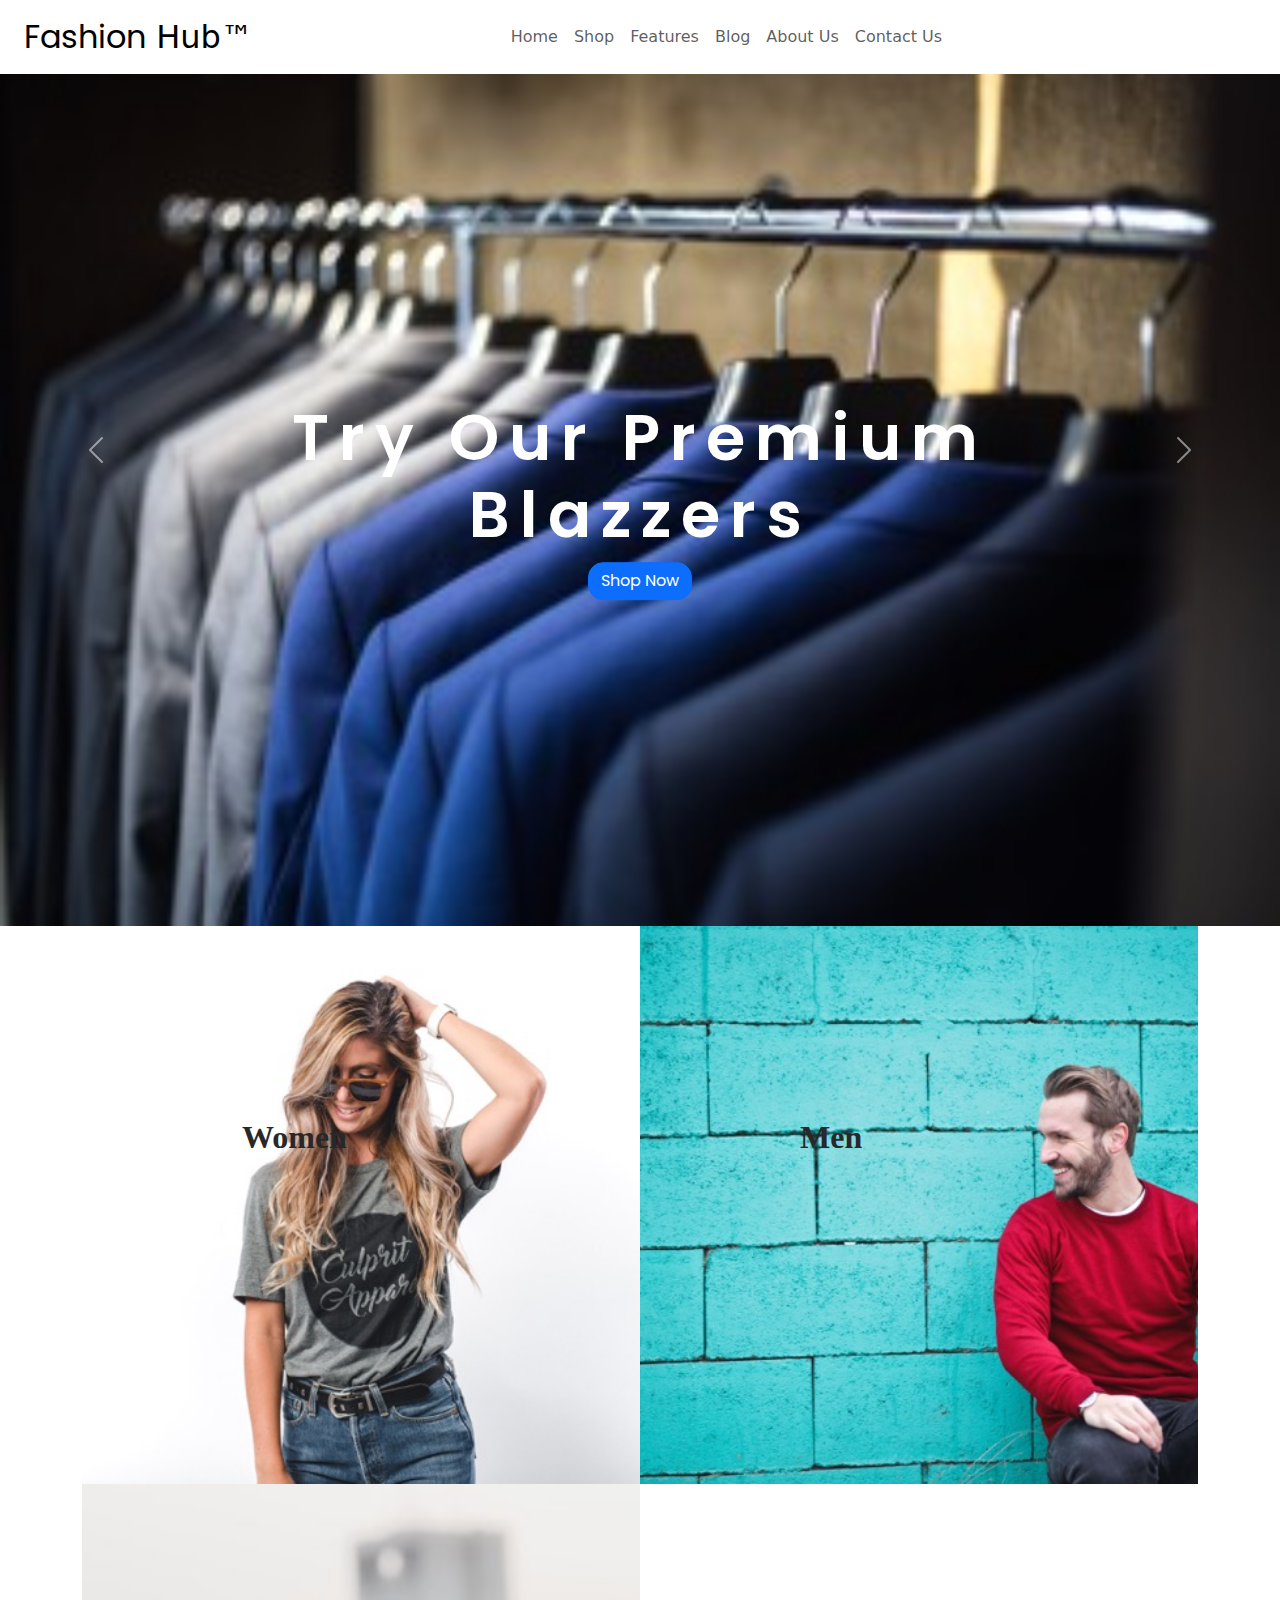
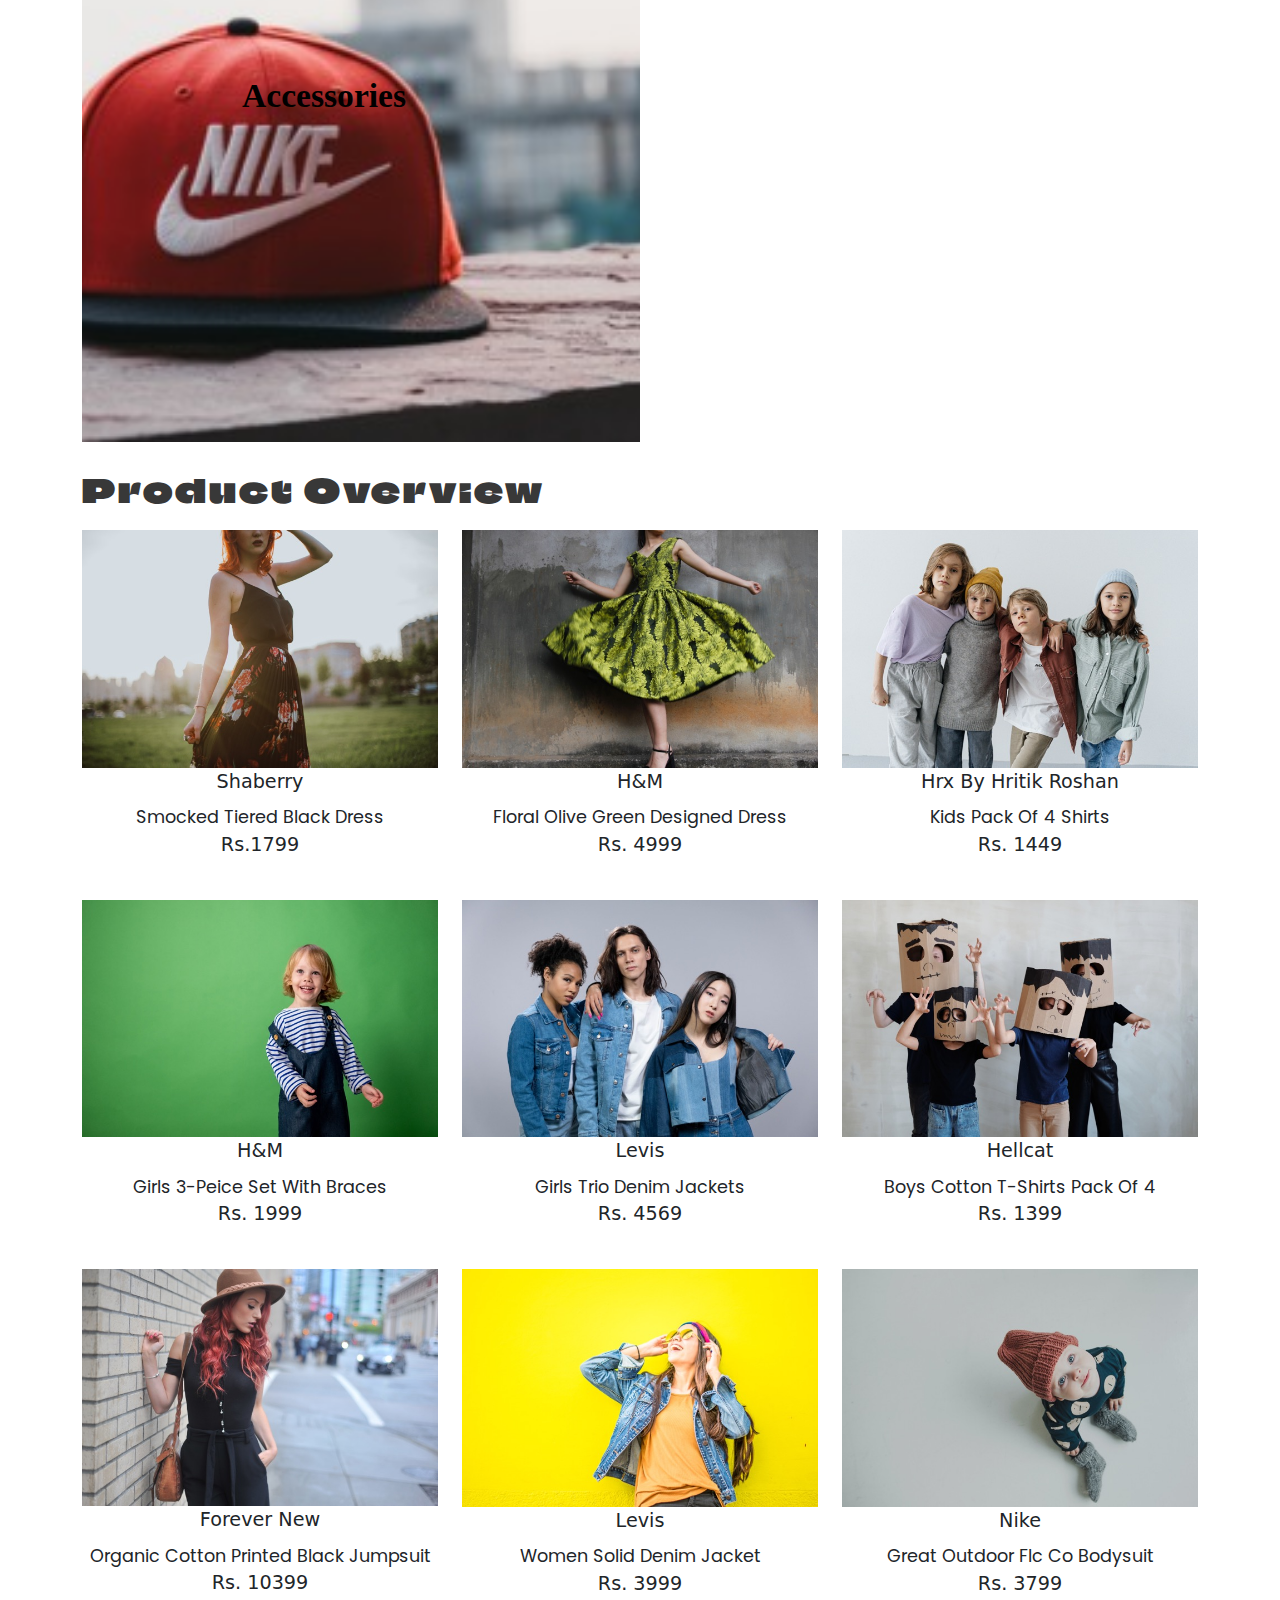
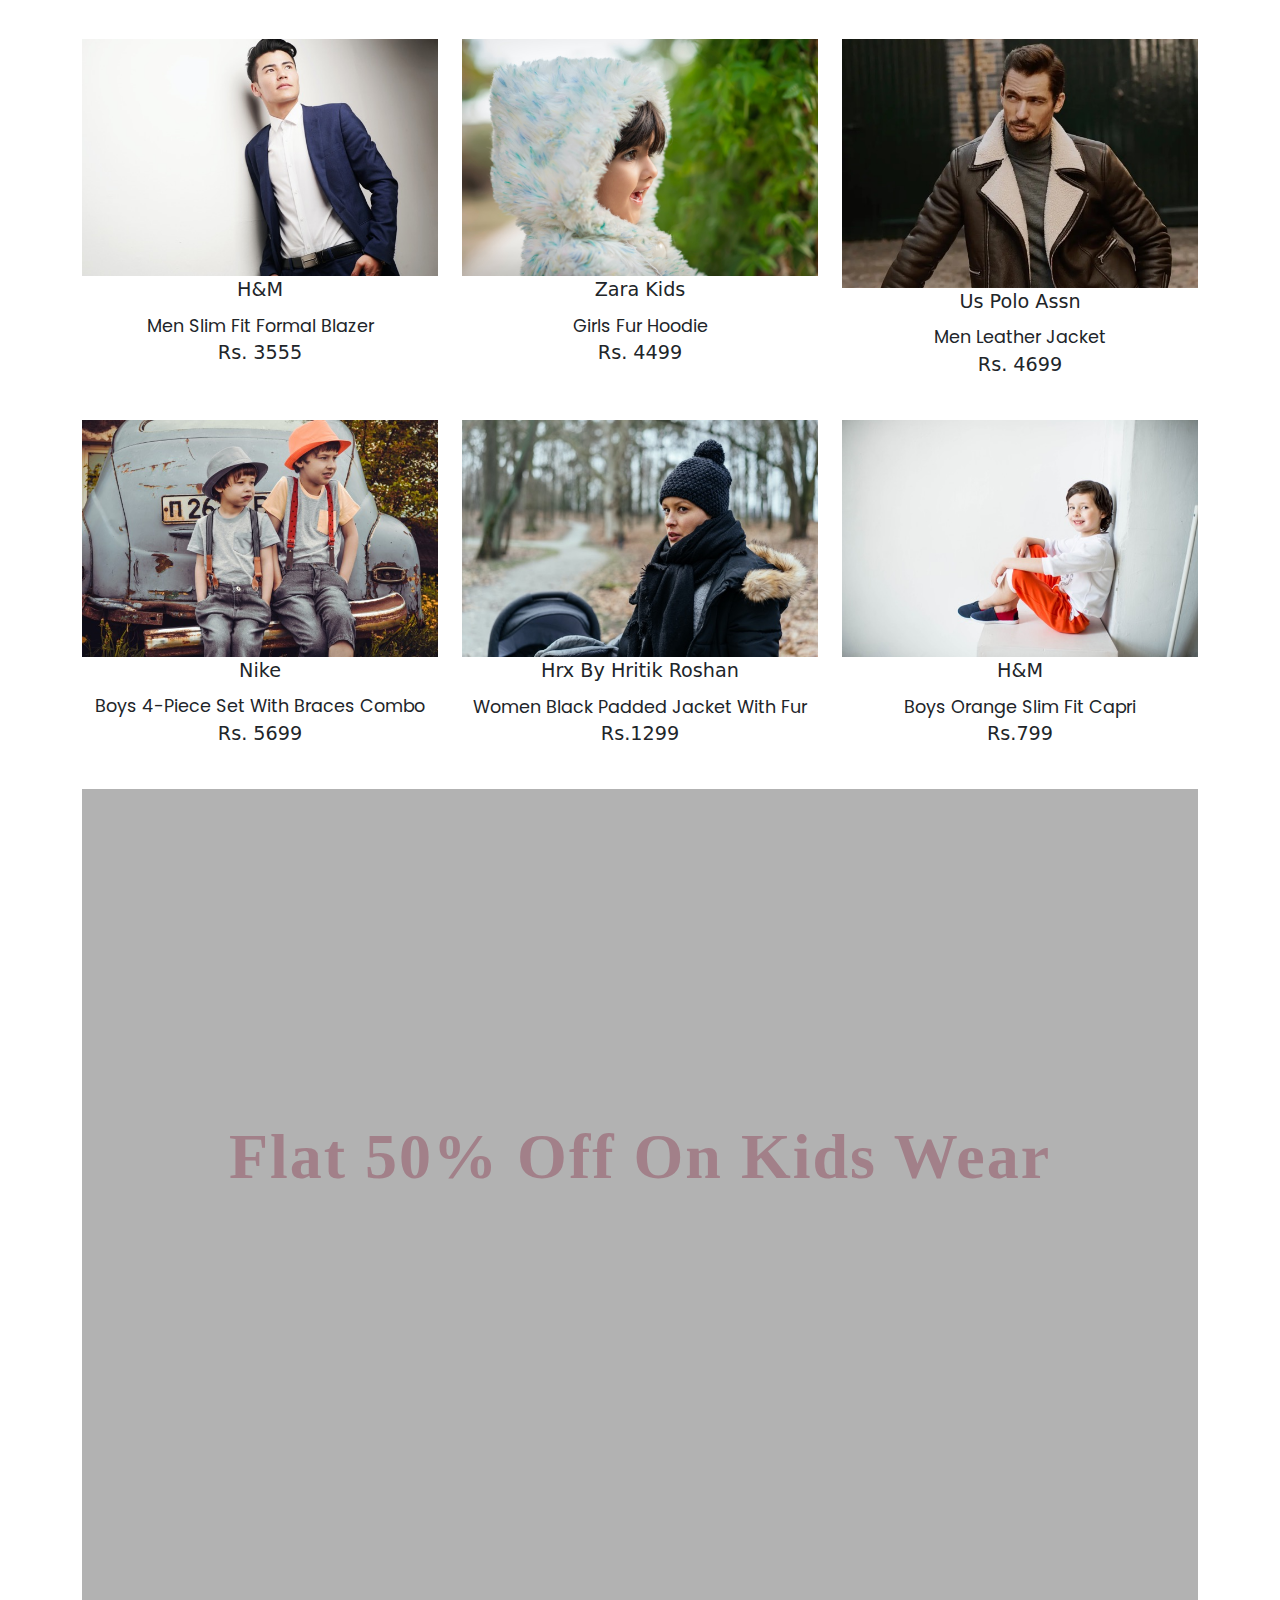
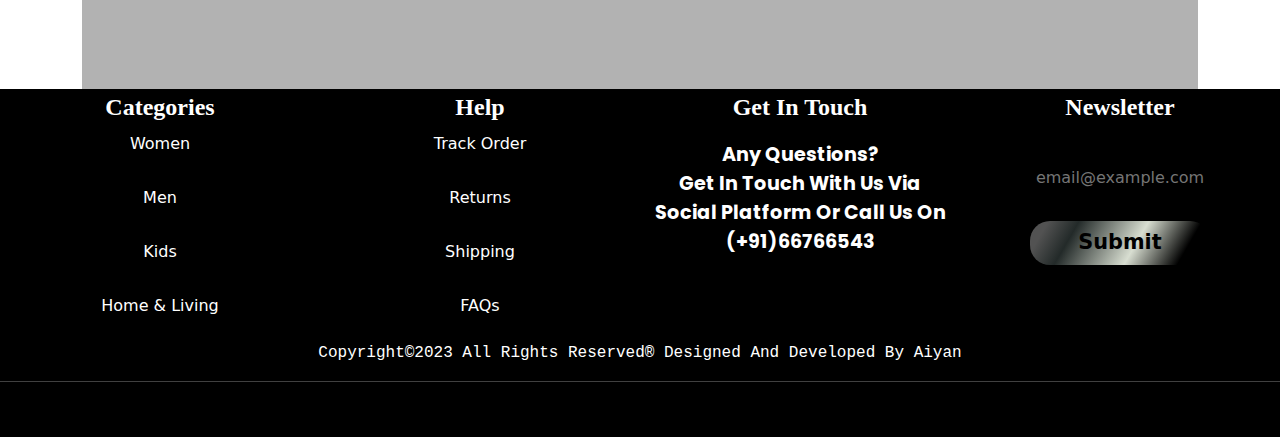
<file: Archive/index.html>
<!DOCTYPE html>
<html lang="en">
  <head>
    <title>FashionHub</title>
    <meta charset="UTF-8">
    <link rel="stylesheet" href="https://cdnjs.cloudflare.com/ajax/libs/font-awesome/6.3.0/css/all.min.css" integrity="sha512-SzlrxWUlpfuzQ+pcUCosxcglQRNAq/DZjVsC0lE40xsADsfeQoEypE+enwcOiGjk/bSuGGKHEyjSoQ1zVisanQ==" crossorigin="anonymous" referrerpolicy="no-referrer" />
    <link rel="preconnect" href="https://fonts.googleapis.com">
<link rel="preconnect" href="https://fonts.gstatic.com" crossorigin>
<link href="https://fonts.googleapis.com/css2?family=Climate+Crisis&display=swap" rel="stylesheet">
<link rel="icon" type="" href="website4img/fashionhub.jpeg">
             <!-- bootstrap -->
             <link href="https://cdn.jsdelivr.net/npm/bootstrap@5.2.3/dist/css/bootstrap.min.css" rel="stylesheet">

             <!-- <! Latest compiled JavaScript --> 
             <script src="https://cdn.jsdelivr.net/npm/bootstrap@5.2.3/dist/js/bootstrap.bundle.min.js"></script>
    <meta name="viewport" content="width=device-width, initial-scale=1">
    <link href="style.css" rel="stylesheet">
    <link rel="preconnect" href="https://fonts.googleapis.com">
<link rel="preconnect" href="https://fonts.gstatic.com" crossorigin>
<link href="https://fonts.googleapis.com/css2?family=Poppins:wght@100&display=swap" rel="stylesheet">
<link rel="preconnect" href="https://fonts.googleapis.com">
<link rel="preconnect" href="https://fonts.gstatic.com" crossorigin>
<link href="https://fonts.googleapis.com/css2?family=Poppins:wght@100&display=swap" rel="stylesheet">
  </head>
  <body>
    <nav class="navbar navbar-expand-lg navbar-white bg-white stik">
      <a href="" class="navbar-brand ms-3 ps-2 text-capitalize hub"> <span>fashion</span> hub&#8482</a>
      <button type="" class="navbar-toggler" data-bs-toggle="collapse" data-bs-target="#mynav"><span class="navbar-toggler-icon"></span></button>
      <div id="mynav" class="navbar-collapse collapse justify-content-center">
        <ul class="navbar-nav text-capitalize text-center">
          <li class="nav-item"><a href="" class="nav-link">home</a></li>
          <li class="nav-item"><a href="" class="nav-link">shop</a></li>
          <li class="nav-item"><a href="" class="nav-link">features</a></li>
          <li class="nav-item"><a href="" class="nav-link">blog</a></li>
          <li class="nav-item"><a href="" class="nav-link">about us</a></li>
          <li class="nav-item"><a href="" class="nav-link">contact us</a></li>
          <span class="shop"><i class="fa-sharp fa-solid fa-magnifying-glass"></i></span>
          <span class="shop"><i class="fa-sharp fa-solid fa-cart-shopping"></i></span>
          <span class="shop"><i class="fa-sharp fa-regular fa-heart"></i></span>
        </ul>
      </div>
    </nav>
    <div class="container-fluid p-0">
      <div id="mycaro" class="carousel slide" data-bs-ride="carousel">
        <div class="carousel-inner " data-interval="1000">
          <div class="carousel-item active" data-interval="1000">
            <img src="website4img/formals.jpeg" alt="" class="w-100 d-block img-fluid">
            <div class="carousel-caption text-capitalize bl">
              <h3 class=""> try our premium blazzers</h3>
              <button class="btn btn-primary text-capitalize fa-bounce">shop now</button>
            </div>
          </div>
          <div class="carousel-item"data-interval="1000">
            <img src="website4img/shoes & tees.jpeg" alt="" class="w-100 d-block img-fluid">
            <div class="carousel-caption text-capitalize b3">
              <h3 class=" bounceinright">exclusive party wear for you</h3>
              <button class="btn btn-primary text-capitalize fa-bounce ">shop now</button>
            </div>
          </div>
          <div class="carousel-item"data-interval="1000">
            <img src="website4img/shoes.jpeg" alt="" class="w-100 d-block img-fluid">
            <div class="carousel-caption text-capitalize b2">
              <h3 class=""> try our best collection of shoes</h3>
              <button class="btn btn-primary text-capitalize fa-bounce ">shop now</button>
            </div>
          </div>
        </div>
      </div>
    </div>
    <button type="" class="carousel-control-next" data-bs-target="#mycaro" data-bs-slide="next"> <span class="carousel-control-next-icon"></span></button>
    <button type="" class="carousel-control-prev" data-bs-target="#mycaro" data-bs-slide="prev"> <span class="carousel-control-prev-icon"></span></button>
    <!-- 2nd secction -->
    <div class="container">
<div class="grid">
  <div class="img-wrapper">
    <img src="website4img/women fashion .jpeg" alt="" class="blur">
    <h2 class="text-capitalize">women</h2>
    <div class="content-fade">
      <button type="" class="btn btn-primary">shop now</button>
    </div>
  </div>
  <div class="img-wrapper">
    <img src="website4img/ww.jpeg" alt="" class="blur img-fluid">
    <h2 class="text-capitalize">men</h2>
    <div class="content-fade">
      <button type="" class="btn btn-primary text-capitalize">shop now</button>
    </div>
  </div>
  <div class="img-wrapper">
    <img src="website4img/caps2 Small.jpeg" alt="" class="blur text-capitalize img-fluid">
    <h1 class="text-capitalize">accessories</h1>
    <div class="content-fade">
      <button type="" class="btn btn-primary text-capitalize">shop now</button>
    </div>
  </div>
</div> <br>
<p class="product">product overview</p>
 </div>
         <!-- gallery -->
        <section class="gallery min-vh-100 ">
          <div class="container-lg card ss">
            <div class="row row-cols-1 row-cols-sm-2 row-cols-md-3">
              <div class="col cl1">
                <img src="website4img/model-anastasiya-lobanovskaya-792772.jpeg" class="gallery-item img-fluid" alt="">
                <div class="card-title">
                  shaberry
                </div>   
                <div class="card-text text-center" >
                    smocked tiered black dress
                </div>   
                  <div class="card-title">
                    rs.1799
                  </div>
               <div class="card-body">
                <span><a href="modal.html" class="btn btn-danger text-capitalize shp">shop now</a></span>
               </div> 
              </div>
              <div class="col cl2">
                <img src="website4img/model-anne-985635.jpeg" class="gallery-item img-fluid" alt="">
                <div class="card-title">
                  h&m
                </div>   
                <div class="card-text text-center" >
                  floral olive green designed dress
                </div>   
                  <div class="card-title">
                    rs. 4999
                  </div>
               <div class="card-body">
                <span><a href="modal.html" class="btn btn-danger text-capitalize shp">shop now</a></span>
               </div> 
              </div>
            
              <div class="col cl3">
                <img src="website4img/model-antoni-shkraba-6261878 .jpeg" class="gallery-item img-fluid" alt="">
                <div class="card-title">
                  hrx by hritik roshan
                </div>   
                <div class="card-text text-center" >
                  kids pack of 4 shirts
                </div>   
                  <div class="card-title">
                    rs. 1449
                  </div>
               <div class="card-body">
                <span><a href="modal.html" class="btn btn-danger text-capitalize shp">shop now</a></span>
               </div> 
              </div>
            
              <div class="col cl4">
                <img src="website4img/model-cottonbro-studio-4712008 .jpeg" class="gallery-item img-fluid" alt="">
                <div class="card-title">
                  h&m
                </div>   
                <div class="card-text text-center" >
                  girls 3-peice set with braces
                </div>   
                  <div class="card-title">
                    rs. 1999
                  </div>
               <div class="card-body">
                <span><a href="modal.html" class="btn btn-danger text-capitalize shp">shop now</a></span>
               </div> 
              </div>
            
              <div class="col cl5">
                <img src="website4img/model-cottonbro-studio-6770028 .jpeg" class="gallery-item img-fluid" alt="">
                <div class="card-title">
                  levis
                </div>   
                <div class="card-text text-center" >
                   girls trio denim jackets
                </div>   
                  <div class="card-title">
                    rs. 4569
                  </div>
               <div class="card-body">
                <span><a href="modal.html" class="btn btn-danger text-capitalize shp">shop now</a></span>
               </div> 
              </div>
            
              <div class="col cl6">
                <img src="website4img/model-daisy-anderson-5589908.jpeg" class="gallery-item img-fluid" alt="">
                <div class="card-title">
                  hellcat
                </div>   
                <div class="card-text text-center" >
                  boys cotton t-shirts pack of 4
                </div>   
                  <div class="card-title">
                    rs. 1399
                  </div>
               <div class="card-body">
                <span><a href="modal.html" class="btn btn-danger text-capitalize shp">shop now</a></span>
               </div> 
              </div>
            
              <div class="col cl7">
                <img src="website4img/model-danielle-reese-2496452 .jpeg" class="gallery-item img-fluid" alt="">
                <div class="card-title">
                  forever new
                </div>   
                <div class="card-text text-center" >
                  organic cotton printed black jumpsuit
                </div>   
                  <div class="card-title">
                    rs. 10399
                  </div>
               <div class="card-body">
                <span><a href="modal.html" class="btn btn-danger text-capitalize shp">shop now</a></span>
               </div> 
              </div>
            
              <div class="col cl8">
                <img src="website4img/model-juan-mendez-1536619 .jpeg" class="gallery-item img-fluid" alt="">
                <div class="card-title">
                  levis
                </div>   
                <div class="card-text text-center" >
                  women solid denim jacket
                </div>   
                  <div class="card-title">
                    rs. 3999
                  </div>
               <div class="card-body">

                <span><a href="modal.html" class="btn btn-danger text-capitalize shp">shop now</a></span>
               </div> 
              </div>
            
              <div class="col cl9">
                <img src="website4img/model-ksenia-chernaya-3951808.jpeg" class="gallery-item img-fluid" alt="">
                <div class="card-title">
                  nike
                </div>   
                <div class="card-text text-center" >
                  great outdoor flc co bodysuit
                </div>   
                  <div class="card-title">
                    rs. 3799
                  </div>
               <div class="card-body">
                <span><a href="modal.html" class="btn btn-danger text-capitalize shp">shop now</a></span>
               </div> 
              </div>
            
              <div class="col cl10">
                <img src="website4img/model-royal-anwar-450212 .jpeg" class="gallery-item img-fluid" alt="">
                <div class="card-title">
                  h&m
                </div>   
                <div class="card-text text-center" >
                  men slim fit formal blazer
                </div>   
                  <div class="card-title">
                    rs. 3555
                  </div>
               <div class="card-body">
                <span><a href="modal.html" class="btn btn-danger text-capitalize shp">shop now</a></span>
               </div> 
              </div>
            
              <div class="col cl11">
                <img src="website4img/sa.jpeg" class="gallery-item img-fluid" alt="">
                <div class="card-title">
                  zara kids
                </div>   
                <div class="card-text text-center" >
                  girls fur hoodie
                </div>   
                  <div class="card-title">
                    rs. 4499
                  </div>
               <div class="card-body">
                <span><a href="modal.html" class="btn btn-danger text-capitalize shp">shop now</a></span>
               </div> 
              </div>
            
              <div class="col cl12">
                <img src="website4img/male model .jpeg" class="gallery-item img-fluid" alt="">
                <div class="card-title">
                  us polo assn
                </div>   
                <div class="card-text text-center" >
                  men leather jacket
                </div>   
                  <div class="card-title">
                    rs. 4699
                  </div>
               <div class="card-body">
                <span><a href="modal.html" class="btn btn-danger text-capitalize shp">shop now</a></span>
               </div> 
              </div>
            
              <div class="col cl13">
                <img src="website4img/bbb.jpeg" class="gallery-item img-fluid" alt="">
                <div class="card-title">
                  nike
                </div>   
                <div class="card-text text-center" >
                  boys 4-piece set with braces combo
                </div>   
                  <div class="card-title">
                    rs. 5699
                  </div>
               <div class="card-body">
                <span><a href="modal.html" class="btn btn-danger text-capitalize shp">shop now</a></span>
               </div> 
              </div>
            
              <div class="col cl14">
                <img src="website4img/mkk.jpeg" class="gallery-item img-fluid" alt="">
                <div class="card-title">
                  hrx by hritik roshan
                </div>   
                <div class="card-text text-center" >
                  women black padded jacket with fur
                </div>   
                  <div class="card-title">
                    rs.1299
                  </div>
               <div class="card-body">
                <span><a href="modal.html" class="btn btn-danger text-capitalize shp">shop now</a></span>
               </div> 
              </div>
              <div class="col cl15">
                <img src="website4img/model-victoria-akvarel-1620796 .jpeg" class="gallery-item img-fluid" alt="">    
                <div class="card-title">
                  h&m
                </div>   
                <div class="card-text text-center" >
                  boys orange slim fit capri
                </div>   
                  <div class="card-title">
                    rs.799
                  </div>
               <div class="card-body text-center">
                <span><a href="modal.html" class="btn btn-danger text-capitalize shp">shop now</a></span>  
               </div> 
              </div>
            </div>
          </div>
        </section>
            <!-- sale banner -->
            <div class="container">
            <div class="b1  ">
              <div class="b6 text-center">
                <div class="b5">
                  flat 50% off on kids wear
                </div>
              </div>
            </div>
           </div>
           <!-- footer section -->
           <footer class="bg-black text-white">
            <div class="container-fluid text-center">
              <div class="row text-center">
                <div class="col-sm-3 col-md-3 col-lg-3 col-xxl-3 mx-auto">
                  <span class="hdr text-capitalize">categories</span>
                  <p class=""><a href="" class="text-white btn text-capitalize">women</a></p>
                  <p class=""><a href="" class="text-white btn text-capitalize">men</a></p>
                  <p class=""><a href="" class="text-white btn text-capitalize">kids</a></p>
                  <p class=""><a href="" class="text-white btn text-capitalize">home & living</a></p>
                </div>
                <div class="col-sm-3 col-md-3 col-lg-3 col-xxl-3 mx-auto">
                  <span class="hdr text-capitalize">help</span>
                  <p class=""><a href="" class="text-white btn text-capitalize">track order</a></p>
                  <p class=""><a href="" class="text-white btn text-capitalize">returns</a></p>
                  <p class=""><a href="" class="text-white btn text-capitalize">shipping</a></p>
                  <p class=""><a href="" class="text-white btn text-capitalize">FAQs</a></p>
                </div>
                <div class="col-sm-3 col-md-3 col-lg-3 col-xxl-3 mx-auto">
                  <span class="hdr text-capitalize">get in touch</span> <p></p>
                  <p class="text-capitalize qr">any questions? <br> get in touch with us via social platform or call us on (+91)66766543</p>
                  <p class="lg">
                   <a href="https://www.facebook.com/mir.aiyan.102"><i class="fa-brands fa-facebook"></i></a> 
                   <a href="https://github.com/Aiyan2311"><i class="fa-brands fa-github"></i></a> 
                  <a href="https://twitter.com/aiy__an?t=G9JlAQ_KtQDE-uqjj6AYaw&s=09"> <i class="fa-brands fa-twitter"></i></a>
                   <a href="https://pin.it/7Mu8Uq2"><i class="fa-brands fa-pinterest"></i></a>
                  </p>
                </div>
                <div class="col-sm-3 col-md-3 col-lg-3 col-xxl-3 mx-auto">
                  <span class="hdr text-capitalize">newsletter</span>
                  <p></p>
                  <input class="text-center border border-0 tt" type="email" placeholder="email@example.com">
                  <p></p>
                  <button type="submit" class="btn tf ps-5 pe-5 text-capitalize m-2 sb" >submit</button>
                </div>
                  <p class="text-capitalize font-monospace">copyright&copy;2023 all rights reserved&#174; designed and developed by aiyan</p>
                  <hr>
              </div>  
              <i class="fa-brands fa-cc-paypal pay"></i>
              <i class="fa-brands fa-cc-visa pay"></i>
              <i class="fa-brands fa-cc-mastercard pay"></i>
              <i class="fa-brands fa-cc-amex pay"></i> 
            
            </div>
           </footer>
        
  </body>
</html>
</file>
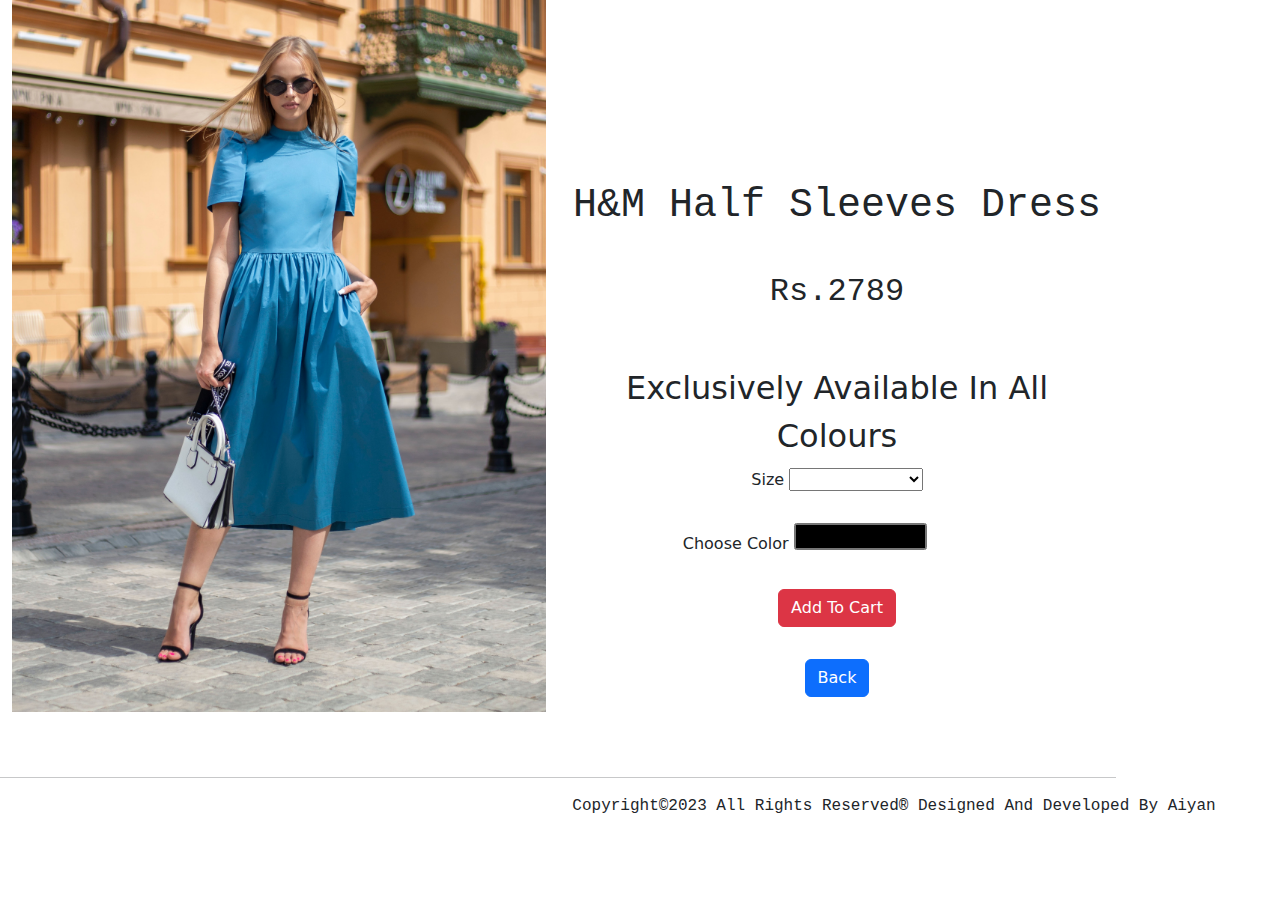
<file: Archive/modal.html>
<!DOCTYPE html>
<html lang="en">
    <head>
        <title>FashionHub</title>
        <link rel="stylesheet" href="https://cdnjs.cloudflare.com/ajax/libs/font-awesome/6.3.0/css/all.min.css" integrity="sha512-SzlrxWUlpfuzQ+pcUCosxcglQRNAq/DZjVsC0lE40xsADsfeQoEypE+enwcOiGjk/bSuGGKHEyjSoQ1zVisanQ==" crossorigin="anonymous" referrerpolicy="no-referrer" />
        <meta charset="UTF-8">
          <!-- bootstrap -->
          <link href="https://cdn.jsdelivr.net/npm/bootstrap@5.2.3/dist/css/bootstrap.min.css" rel="stylesheet">

          <!-- <! Latest compiled JavaScript --> 
          <script src="https://cdn.jsdelivr.net/npm/bootstrap@5.2.3/dist/js/bootstrap.bundle.min.js"></script>
        <meta name="viewport" content="width=device-width, initial-scale=1">
        <link href="style.css" rel="stylesheet">
    </head>
    <body class="oo">
        <div class="row container">
  <div class="col-6">
    <img src="website4img/model-александр-слесарев-15665840.jpg" alt="" class="img-fluid">
  </div>
  <div class="col-6 card ">
    <span class="text-capitalize text-center fs-1 font-monospace jk">h&m half sleeves dress</span>
    <p class="card-text text-center font-monospace jk2">rs.2789</p>
    <p class="card-title puma"> exclusively available in all colours </p>
    <p class="text-capitalize text-center">
        <span class="sz">size</span>
          <select class="text-capitalize w-25">
            <option ></option>
        <option value="">s</option>
        <option value="">m</option>
        <option value="">l</option>
    </select>
    </p>
    <p class="text-capitalize text-center clr">
        choose color
            <input type="color" name="" value="" class=" text-center w-25 clr2">
    </p>
    <p class="text-center text-capitalize"><a href="" class="btn btn-danger text-center adl">add to cart</a></p>
    <p class="text-center"><a href="index.html" class="btn btn-primary text-capitalize mt-5 fdl" >back</a></p>
    <p class="pty"> <a href="https://www.facebook.com/mir.aiyan.102"><i class="fa-brands fa-facebook"></i></a> 
        <a href="https://github.com/Aiyan2311"><i class="fa-brands fa-github"></i></a> 
        <a href="https://twitter.com/aiy__an?t=G9JlAQ_KtQDE-uqjj6AYaw&s=09"> <i class="fa-brands fa-twitter"></i></a>
        <a href="https://pin.it/7Mu8Uq2"><i class="fa-brands fa-pinterest"></i></a></p>
  </div>
<hr>
<p class="text-capitalize font-monospace text-center ms-5 ptt">copyright&copy;2023 all rights reserved&#174; designed and developed by aiyan</p>
  <div>
  
  </div>
       </div>
    </body>
</html>
</file>
<file: Archive/style.css>
*{
    margin: 0;
    padding: 0;
}
.hub{
    font-size: 2rem;
   
   
}
.hub span{
    font-family: 'Poppins', sans-serif;
}
.bl{
    font-family: 'Poppins', sans-serif;
    /* position: absolute;
    top: 22rem; */
color: white;
/* color: black;
font-weight: 600;
cursor: default; */

}
.stik{
    position: sticky;
    top: 0%;
    z-index: 10;
}
.bl h3{
    font-size: 4rem;
    font-weight: 600;
    letter-spacing: 10px;
    text-align: center;
}
.bl button{
    border-radius: 15px;
}
.b2{
    font-family: 'Poppins', sans-serif;
    /* position: absolute;
    top: 22rem; */
color: white;
/* color: black; */
font-weight: 600;
cursor: default;
color: white;

}
.b2 h3{
    font-size: 4rem;
    font-weight: 600;
    letter-spacing: px;
    text-align: center;
}
.b3{
     font-family: 'Poppins', sans-serif;
color: #a28089;

}
.carousel-caption{
    transform: translateY(-50%);
    bottom: initial;
    top: 50%;
}
.b3 h3{
    font-size: 5rem;
    font-weight: 700;
    text-align: center;
}
.shop{
position: relative;
left: 14rem;
margin-left: 2rem;
font-size: 1.3rem;
}
@media screen and (max-width:600px) {
    .b3 h3{
        font-size: 2rem;
        position: absolute;
top: -2rem;
        color: #a28089;
    }
    .b2 h3{
        font-size: 2rem !important;
    }
 .b3 button{
    position: absolute;
    top: 3rem !important;
    left: 6rem;
    color: white;
 }
 .bl h3{
    font-size: 2rem !important;
 }
 .carousel-control-next{
    position: absolute;
    top: -20rem;
    color: orange;
    
 }
 .carousel-control-prev{
    position: absolute;
    top: -20rem;
    color: orange;
 }
 .shop{
    position: relative;
    left: -1rem;
    margin-left: 2rem;
    font-size: 1.3rem;
    animation: both;
    transition: 1s;
    }
    h1{
        position: absolute;
        left: 7rem !important;
    }
    h2{
        position: absolute;
        left: 9.3rem !important;
    }
    .cl1 span {
     position: absolute; 
            top: -3rem;
        left: 0.3rem;

    }
    .cl2 span {
        position: absolute; 
               top: 17rem;
            left: -27.5rem;
   
       }
       .cl3 span {
        position: absolute; 
               top: 42rem;
            left: -55.3rem;
   
       }
       .cl4 span {
        position: absolute; 
               top: 40rem;
           left: 0.3rem;
   
       }
       .cl5 span {
        position: absolute; 
               top: 66rem;
            left: -27.5rem;
   
       }
       .cl6 span {
        position: absolute; 
               top: 89rem;
            left: -55.3rem;
   
       }
       .cl7 span {
        position: absolute; 
               top: 89rem;
           left: 0.3rem;
   
       }
       .cl8 span {
        position: absolute; 
               top: 112rem;
            left: -27.5rem;
            font-size: 1rem;
       }
       .cl9 span {
        position: absolute; 
               top: 136rem;
            left: -55.3rem;
   
       }
       .cl10 span {
        position: absolute; 
               top: 129rem;
           left: 0.3rem;
   
       }
       .cl11 span {
        position: absolute; 
               top: 155rem;
            left: -27.5rem;
            font-size: 1rem;
       }
       .cl12 span {
        position: absolute; 
               top: 180rem;
            left: -54.3rem;
   
       }
       .cl13 span {
        position: absolute; 
               top: 176rem;
           left: 0.3rem;
   
       }
       .cl14 span {
        position: absolute; 
        top: 199rem;
            left: -27.5rem;
            font-size: 1rem;
       }
       .cl15 span {
        position: absolute; 
        top: 222rem;
            left: -55.3rem;
   
       }
       .ss{
        overflow-x: hidden !important;
    }
    body{
        overflow-x: hidden !important;
    }
    .jk{
        position: absolute;
        top: -5rem !important;
        font-size: 0.8rem !important;
    }
    .jk2{
        position: absolute;
        top: -5rem !important;
        font-size: 1rem !important;
    }
    .puma{
        position: absolute;
        top: -6rem !important;
        font-size: 1rem !important;
    }
    select{
        position: absolute;
        top: 7rem !important;
    }
    .sz{
       position: absolute;
       top: 7rem;
       right: 6rem;
    }
    .clr{
        position: absolute;
        top: -2rem !important;
        left: -1rem;
    }
    .adl{
        position: absolute;
        top: -2rem !important;
    }
    .fdl{
        position: relative;
        top: -5rem !important;
    }
    .pty{
 display: none;
    }
    .ptt{
        position: absolute;
        top: -4rem !important;
        left: -1rem !important;
        font-size: 0.8rem !important;
    }
    .oo{
        overflow: hidden;
    }
    
   
    
}
div{
    cursor: default;
}
.grid{
    display: grid;
    grid-template-columns: repeat(auto-fit,minmax(400px,1fr));
}
.img-wrapper{
    position: relative;
    overflow: hidden;
}
.img-wrapper img{
    display: block;
    width: 100%;
    aspect-ratio: 1/1;
    object-fit: cover;
    object-position: center;
}
.img-wrapper > .content{
    position: absolute;
    inset: 0;
    top: 2rem;
    background-color: rgba(255, 255, 255, .4);
    display: flex;
    justify-content: center;
    align-items: center;
    
}
.img-wrapper > img,.img-wrapper > .content{
    transition: 200ms ease-in-out;
}
.img-wrapper:hover > img.blur{
    filter: blur(5px);
transform: scale(1.1);
}
.img-wrapper > .content-fade {
    opacity: 0;
}
.img-wrapper:hover > .content-fade{
    opacity: 1;
}
h2{
    position: absolute;
    top: 12rem;
    left: 10rem;
    font-size: 2rem;
    font-family:  'sans-serif';
font-weight: 700;
color: 	rgb(40, 40, 43)

} 
h1{
    position: absolute;
    top: 12rem;
    left: 10rem;
    font-size: 2.1rem;
    font-weight: 700;
    font-family: 'sans-serif';
color: black;

}
 .img-wrapper .content-fade button{
    display: none;
    position: absolute;
    top: 20rem;
    left: 10rem;
    transition: 200ms ease-in-out;
    text-transform: capitalize !important;
}
.img-wrapper:hover > .content-fade button{
display: block;
transform: translateX(100);

}
.grid{
    overflow-x: hidden;
}
.product{
    font-family: 'Climate Crisis', cursive;
    font-size: 2rem;
    text-transform: capitalize;
    color: rgb(56, 56, 56);
    letter-spacing: 3px;
}
.card{
    border: 0;
}
/* .shp{
    position: absolute;
    top: 14rem;
    left: 10rem;
    transition: 200ms ease-in-out;
visibility: hidden;
}
.shp:hover{
    visibility: visible;
    transform: translateX(100);
    z-index: 2;
  
} */
.cl1 span a{
    position: absolute;
    top: 14rem;
    left: 10rem;
    transition: 4s ease-in-out;
    display: none;

}
.cl1:hover span a{
    display: block;
    transform: translateX(-100);
}
.cl2 span a{
    position: absolute;
    top: 14rem;
    left: 38rem;
    transition: 4s ease-in-out;
    display: none;

}
.cl2:hover span a{
    display: block;
    transform: translateX(-100);
}
.cl3 span a{
    position: absolute;
    top: 14rem;
    left: 65.2rem;
    transition: 4s ease-in-out;
    display: none;

}
.cl3:hover span a{
    display: block;
    transform: translateX(-100);
}
.cl4 span a{
    position: absolute;
    top: 37rem;
    left: 10rem;
    transition: 4s ease-in-out;
    display: none;

}
.cl4:hover span a{
    display: block;
    transform: translateX(-100);
}
.cl5 span a{
    position: absolute;
    top: 37rem;
    left: 38rem;
    transition: 4s ease-in-out;
    display: none;

}
.cl5:hover span a{
    display: block;
    transform: translateX(-100);
}
.cl6 span a{
    position: absolute;
    top: 37rem;
    left: 65.2rem;
    transition: 4s ease-in-out;
    display: none;

}
.cl6:hover span a{
    display: block;
    transform: translateX(-100);
}
.cl7 span a{
    position: absolute;
    top: 63rem;
    left: 10rem;
    transition: 4s ease-in-out;
    display: none;

}
.cl7:hover span a{
    display: block;
    transform: translateX(-100);
}
.cl8 span a{
    position: absolute;
    top: 63rem;
    left: 38rem;
    transition: 4s ease-in-out;
    display: none;

}
.cl8:hover span a{
    display: block;
    transform: translateX(-100);
}
.cl9 span a{
    position: absolute;
    top: 63rem;
    left: 65.2rem;
    transition: 4s ease-in-out;
    display: none;

}
.cl9:hover span a{
    display: block;
    transform: translateX(-100);
}
.cl10 span a{
    position: absolute;
    top: 90rem;
    left: 11rem;
    transition: 4s ease-in-out;
    display: none;

}
.cl10:hover span a{
    display: block;
    transform: translateX(-100);
}
.cl11 span a{
    position: absolute;
    top: 90rem;
    left: 38rem;
    transition: 4s ease-in-out;
    display: none;

}
.cl11:hover span a{
    display: block;
    transform: translateX(-100);
}
.cl12 span a{
    position: absolute;
    top: 90rem;
    left: 65.2rem;
    transition: 4s ease-in-out;
    display: none;

}
.cl12:hover span a{
    display: block;
    transform: translateX(-100);
}
.cl13 span a{
    position: absolute;
    top: 117rem;
    left: 10rem;
    transition: 4s ease-in-out;
    display: none;

}
.cl13:hover span a{
    display: block;
    transform: translateX(-100);
}
.cl14 span a{
    position: absolute;
    top: 117rem;
    left: 38rem;
    transition: 4s ease-in-out;
    display: none;

}
.cl14:hover span a{
    display: block;
    transform: translateX(-100);
}
.cl15 span a{
    position: absolute;
    top: 117rem;
    left: 65.2rem;
    transition: 4s ease-in-out;
    display: none;

}
.cl15:hover span a{
    display: block;
    transform: translateX(-100);
}
.card-body{
    font-family: 'Poppins', sans-serif;
    text-transform: capitalize;
    font-weight: bold;
    color: black;

}
.card-text{
    font-family: 'Poppins', sans-serif;
    text-transform: capitalize;
    font-size: 1.1rem;
}
.card-title{
    text-align: center !important;
    text-transform: capitalize;
    font-size: 1.2rem;
}
.b1{
    height: 100vh;
    background-image: url(modd.jpeg);
    background-position: center;
    background-attachment: fixed;
    background-repeat: no-repeat;
    background-size: cover;

}
.b6{
    width: 100%;
    height: 100vh;
    background-color: rgba(0.2,0.2,0.2,0.3);
    font-size: 4rem;
 
}
.b5{
    position: relative;
    top: 20rem;
    font-family: "popins," ;
    text-transform: capitalize;
letter-spacing: 2px;
font-weight: bolder;
color: #a28089;

}
.hdr{
    font-family: "popins," ;
    font-size: 1.5rem;
    font-weight: 600;
}
.qr{
    font-family: 'Poppins', sans-serif;
    font-size: 1.2rem;
    font-weight: bolder;
}
.lg{
font-size: 1.7rem;
}
.lg a{
    color: whitesmoke;
    margin-left: 1rem;
}
.tt{
    background-color: black;
    border-bottom: black;
    color: white;
    height: 16%;
    width: 100%;
    margin-top: 1rem;
}
.tf{
    border-radius: 20px;
    outline: none;
    border: none;
    /* background: linear-gradient(120deg, rgba(168,186,186,1) 10%, rgba(32,40,39,1) 36%, rgba(216,222,209,1) 58%, rgba(0,0,0,0.702140231092437) 84%); */
    background: linear-gradient(120deg, rgba(82,82,82,1) 9%, rgba(35,42,41,1) 24%, rgba(216,222,209,1) 58%, rgba(0,0,0,0.702140231092437) 84%);
}
.sb{
    color: black;
    font-weight: 700;
    font-size: 1.3rem;
}
.pay{
    font-size: 1.6rem;
    margin: 1rem;
}
.puma{
    margin-top: 10rem;
    font-size: 2rem;
}
.jk{
    margin-top: 5rem;
    position: relative;
    top: 6rem;
}
.jk2{
    position: relative;
    top: 8rem;
    font-size: 2rem;
    font-family: 'Courier New', Courier, monospace;
}
.clr{
position: relative;
right: 2rem;
top: 15px;
}
.adl{
    position: relative;
    top: 2rem;
}
.pty a{
    margin-left: 1rem;
    position: relative;
    top: 4rem;
    left: 12rem;
    font-size: 2rem;
}
.ptt{
position: relative;
left: 18rem;
}
</file>
